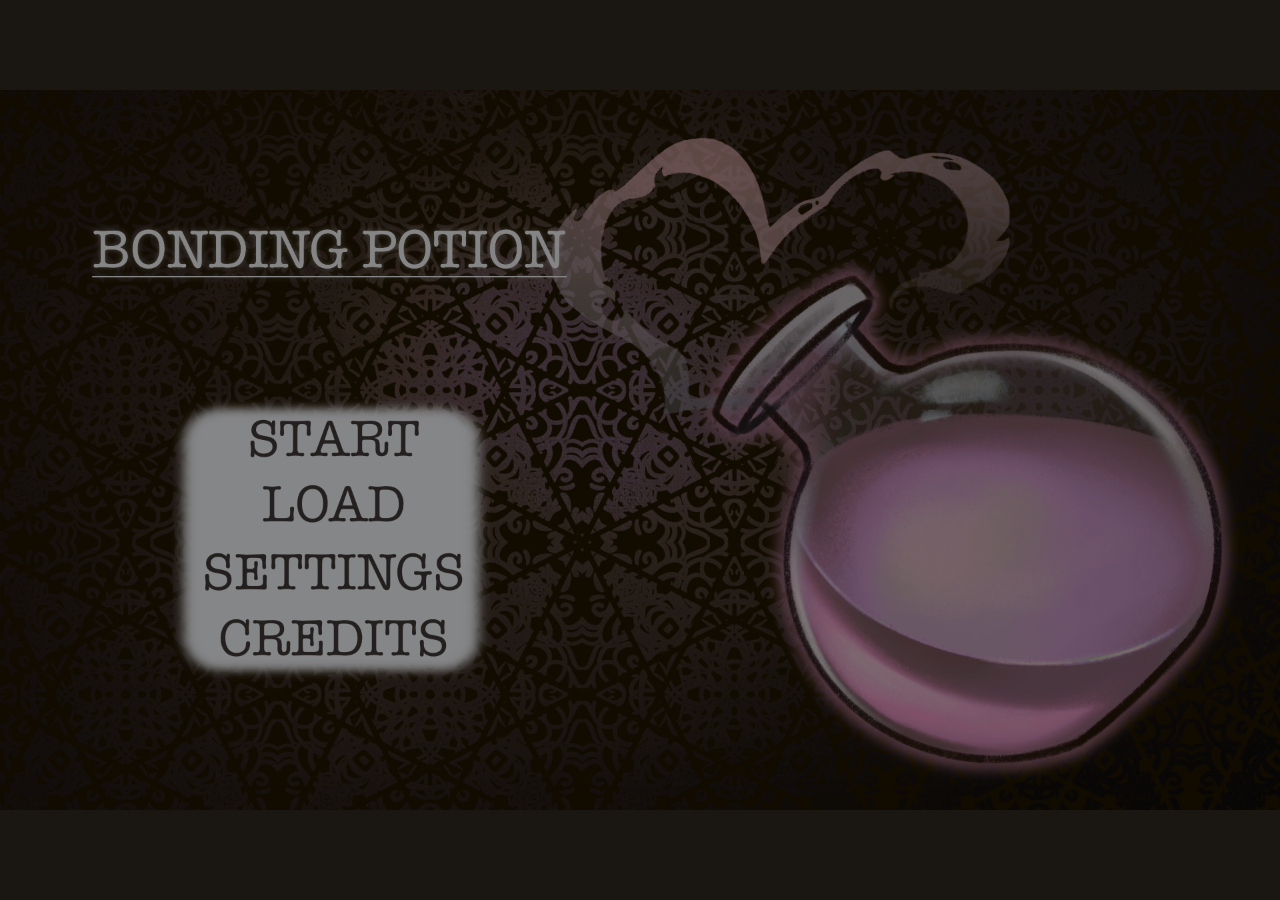
<file: index.html>
<!DOCTYPE html>
<html lang="en">
<head>
  <meta charset="utf-8">
  <meta name="viewport" content="width=device-width, initial-scale=1, maximum-scale=1, user-scalable=no, viewport-fit=cover">
  <meta name="apple-mobile-web-app-capable" content="yes">
  <meta name="mobile-web-app-capable" content="yes">
  <title>Bonding Potion</title>
  <link rel="icon" type="image/png" href="favicon.png">
  <link rel="stylesheet" href="style.css">
</head>
<body>
  <div id="game"></div>
  <div id="rotate"><div id="rotate-text">Please rotate your device</div></div>
  <script src="lib/phaser.min.js"></script>
  <script type="module" src="src/main.js"></script>
</body>
</html>
</file>
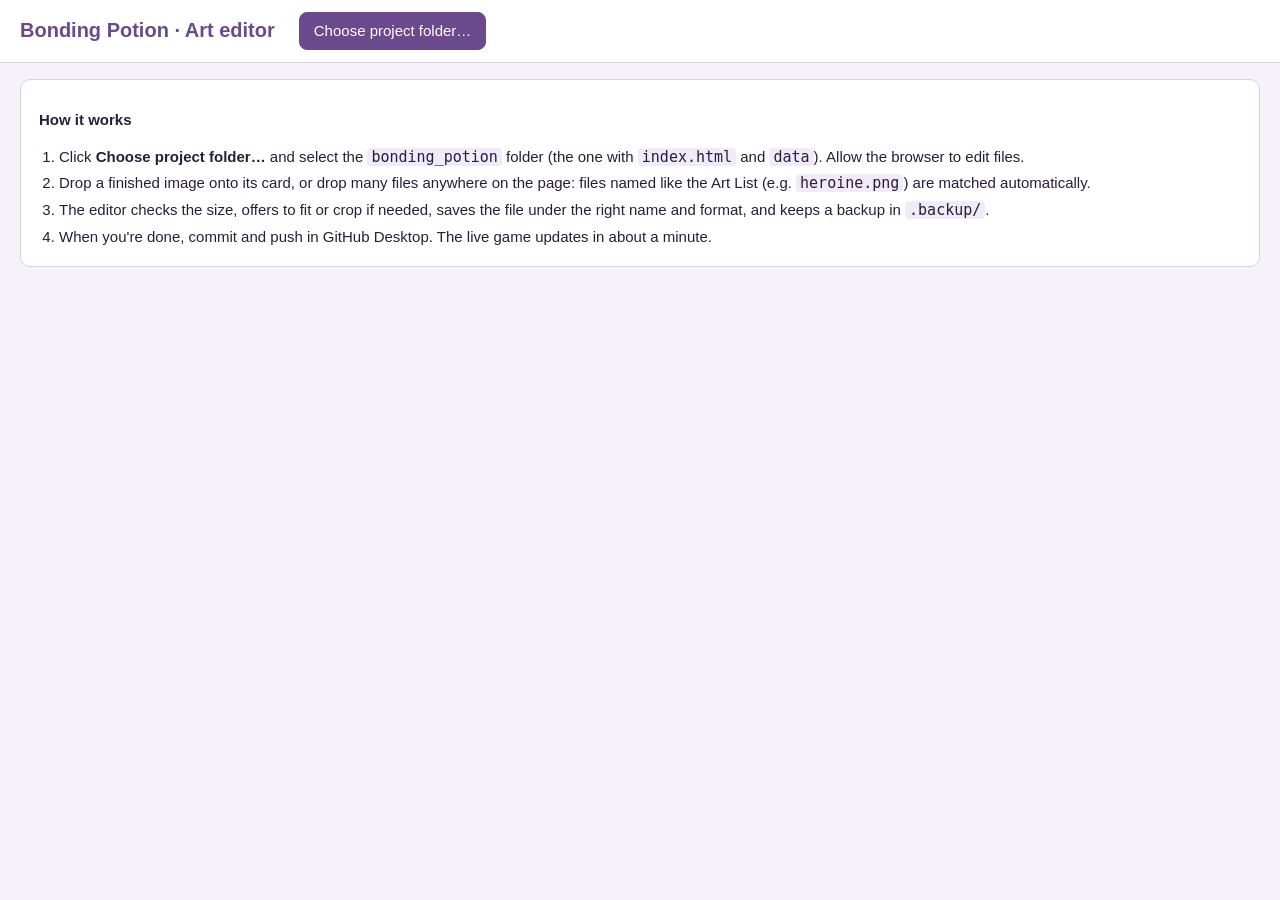
<file: editor.html>
<!DOCTYPE html>
<html lang="en">
<head>
  <meta charset="utf-8">
  <meta name="viewport" content="width=device-width, initial-scale=1">
  <title>Bonding Potion — Art editor</title>
  <link rel="icon" type="image/png" href="favicon.png">
  <link rel="stylesheet" href="editor/editor.css">
  <script src="editor/file-open-check.js"></script>
</head>
<body>
  <header>
    <h1>Bonding Potion · Art editor</h1>
    <div id="folder-bar">
      <button id="btn-pick" class="primary">Choose project folder…</button>
      <button id="btn-reconnect" hidden>Reconnect to “<span id="last-folder"></span>”</button>
      <span id="folder-status"></span>
    </div>
  </header>

  <section id="unsupported" class="notice" hidden>
    This editor needs <b>Chrome</b> or <b>Edge</b> on a computer (it saves files into your project folder).
    Firefox and Safari can't do that. The game itself works in every browser.
  </section>

  <section id="intro" class="notice">
    <p><b>How it works</b></p>
    <ol>
      <li>Click <b>Choose project folder…</b> and select the <code>bonding_potion</code> folder (the one with <code>index.html</code> and <code>data</code>). Allow the browser to edit files.</li>
      <li>Drop a finished image onto its card, or drop many files anywhere on the page: files named like the Art List (e.g. <code>heroine.png</code>) are matched automatically.</li>
      <li>The editor checks the size, offers to fit or crop if needed, saves the file under the right name and format, and keeps a backup in <code>.backup/</code>.</li>
      <li>When you're done, commit and push in GitHub Desktop. The live game updates in about a minute.</li>
    </ol>
  </section>

  <section id="toolbar" hidden>
    <div class="progress"><span id="progress-text"></span><div class="bar"><div id="progress-bar"></div></div></div>
    <div class="filters">
      <label>Show
        <select id="f-status"><option value="all">All</option><option value="temp">Temporary only</option><option value="final">Final only</option><option value="problem">Wrong size</option></select>
      </label>
      <label>Group <select id="f-group"><option value="all">All groups</option></select></label>
      <input id="f-search" type="search" placeholder="Search by name…">
      <button id="btn-rescan" title="Read all images from the folder again (e.g. after replacing files by hand)">Rescan</button>
    </div>
  </section>

  <main id="cards"></main>

  <section id="log-wrap" hidden>
    <h2>Changes in this session</h2>
    <ul id="log"></ul>
  </section>

  <div id="drop-overlay" hidden><div>Drop images to replace them<br><small>Files are matched by name, e.g. <code>crystal_marsh_jade.png</code></small></div></div>

  <dialog id="resize-dialog">
    <h2 id="rd-title">Wrong size</h2>
    <p id="rd-text"></p>
    <div class="rd-previews">
      <figure><canvas id="rd-fit"></canvas><figcaption><b>Fit</b> — whole image, transparent margins</figcaption></figure>
      <figure><canvas id="rd-fill"></canvas><figcaption><b>Crop</b> — fills the size, cuts the edges</figcaption></figure>
      <figure><canvas id="rd-stretch"></canvas><figcaption><b>Stretch</b> — fills the size, may distort</figcaption></figure>
    </div>
    <div class="rd-buttons">
      <button data-mode="fit" class="primary">Fit</button>
      <button data-mode="fill">Crop</button>
      <button data-mode="stretch">Stretch</button>
      <button data-mode="">Cancel</button>
    </div>
  </dialog>

  <div id="toast"></div>

  <script type="module" src="editor/editor.js"></script>
</body>
</html>
</file>
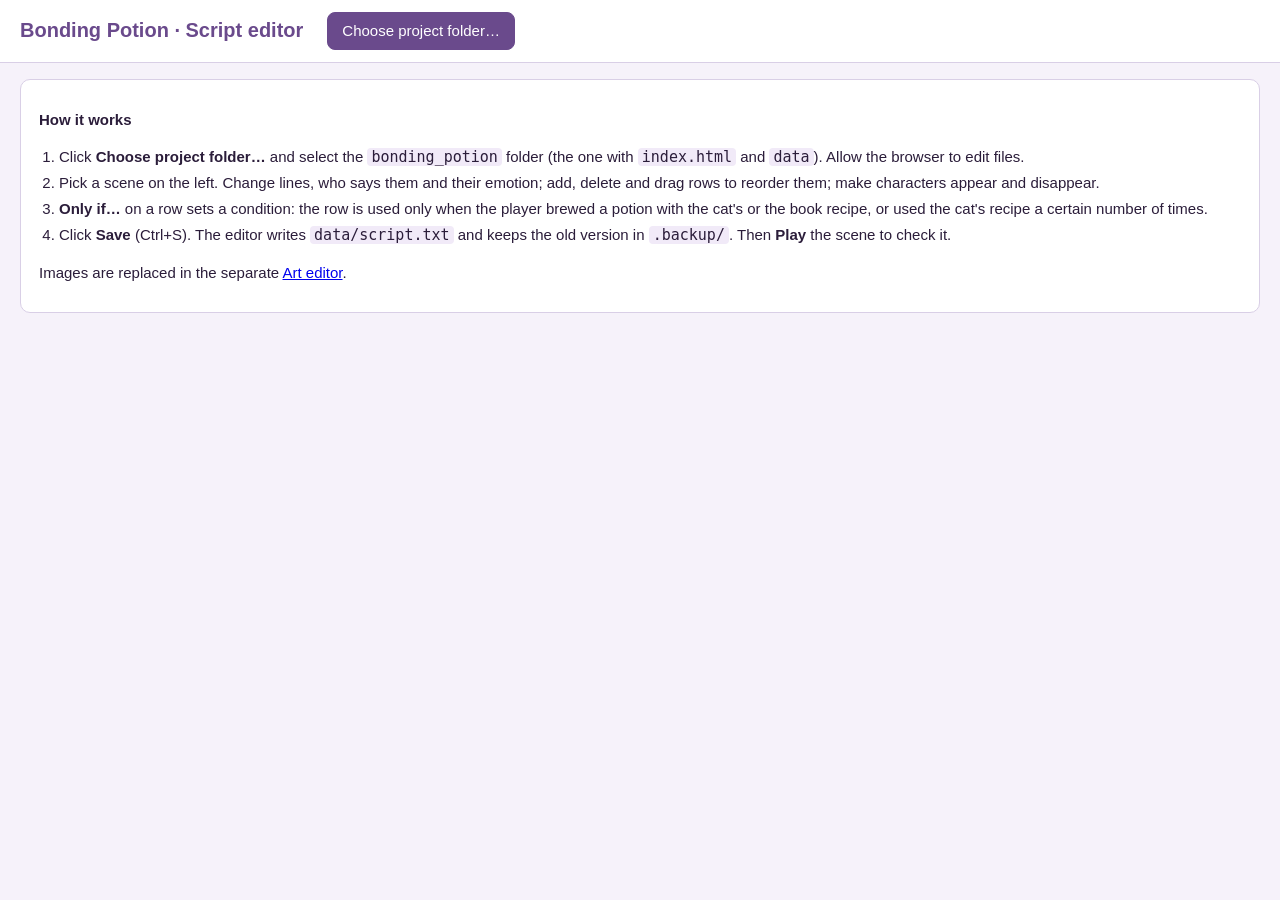
<file: script-editor.html>
<!DOCTYPE html>
<html lang="en">
<head>
  <meta charset="utf-8">
  <meta name="viewport" content="width=device-width, initial-scale=1">
  <title>Bonding Potion — Script editor</title>
  <link rel="icon" type="image/png" href="favicon.png">
  <link rel="stylesheet" href="editor/editor.css">
  <script src="editor/file-open-check.js"></script>
  <link rel="stylesheet" href="editor/script-editor.css">
</head>
<body>
  <header>
    <h1>Bonding Potion · Script editor</h1>
    <div id="folder-bar">
      <button id="btn-pick" class="primary">Choose project folder…</button>
      <button id="btn-reconnect" hidden>Reconnect to “<span id="last-folder"></span>”</button>
      <span id="folder-status"></span>
    </div>
    <div id="save-bar" hidden>
      <span id="dirty" hidden>Unsaved changes</span>
      <button id="btn-undo" title="Ctrl+Z">Undo</button>
      <button id="btn-redo" title="Ctrl+Y">Redo</button>
      <button id="btn-save" class="primary" title="Ctrl+S">Save</button>
    </div>
  </header>

  <section id="unsupported" class="notice" hidden>
    This editor needs <b>Chrome</b> or <b>Edge</b> on a computer (it saves files into your project folder).
    Firefox and Safari can't do that. The game itself works in every browser.
  </section>

  <section id="intro" class="notice">
    <p><b>How it works</b></p>
    <ol>
      <li>Click <b>Choose project folder…</b> and select the <code>bonding_potion</code> folder (the one with <code>index.html</code> and <code>data</code>). Allow the browser to edit files.</li>
      <li>Pick a scene on the left. Change lines, who says them and their emotion; add, delete and drag rows to reorder them; make characters appear and disappear.</li>
      <li><b>Only if…</b> on a row sets a condition: the row is used only when the player brewed a potion with the cat's or the book recipe, or used the cat's recipe a certain number of times.</li>
      <li>Click <b>Save</b> (Ctrl+S). The editor writes <code>data/script.txt</code> and keeps the old version in <code>.backup/</code>. Then <b>Play</b> the scene to check it.</li>
    </ol>
    <p>Images are replaced in the separate <a href="editor.html">Art editor</a>.</p>
  </section>

  <main id="app" hidden>
    <nav id="sidebar">
      <input id="search" type="search" placeholder="Find text…">
      <div id="tabs-top">
        <button id="tab-script" class="tab on">Scenes</button>
        <button id="tab-chars" class="tab">Characters</button>
      </div>
      <ul id="sections"></ul>
    </nav>

    <section id="content">
      <div id="script-view">
        <div id="section-head">
          <div>
            <h2 id="section-title"></h2>
            <div id="section-sub" class="muted"></div>
          </div>
          <div class="play">
            <button id="btn-play" title="Saves, then opens the game at this scene in a new tab">▶ Play this scene</button>
            <button id="btn-play-opts" title="Test conditions: pretend earlier potions were brewed a certain way">Test choices…</button>
          </div>
        </div>
        <div id="rows"></div>
        <div id="add-moment-wrap" hidden>
          <select id="add-moment"><option value="">+ Add lines for another moment…</option></select>
        </div>
      </div>

      <div id="chars-view" hidden>
        <h2>Characters</h2>
        <p class="muted">The name is shown above the textbox when the character speaks. Emotions are extra images: a line with an emotion shows that image instead of the default one. New emotions get a temporary image that you replace with final art in the <a href="editor.html">Art editor</a>.</p>
        <div id="chars"></div>
      </div>

      <details id="warnings-wrap" hidden>
        <summary>Problems found in the script (<span id="warn-count"></span>)</summary>
        <ul id="warnings"></ul>
      </details>
    </section>
  </main>

  <!-- condition dialog -->
  <dialog id="cond-dialog">
    <h2>Only if…</h2>
    <p class="muted">The row is used only when <b>all</b> these are true. With no conditions it's always used.</p>
    <div id="cond-list"></div>
    <p><button id="cond-add">+ Add condition</button></p>
    <div class="rd-buttons">
      <button id="cond-clear">Always use this row</button>
      <button id="cond-cancel">Cancel</button>
      <button id="cond-ok" class="primary">OK</button>
    </div>
  </dialog>

  <!-- test choices dialog -->
  <dialog id="choices-dialog">
    <h2>Test choices</h2>
    <p class="muted">When you press Play, the game pretends these potions were already brewed like this. Useful to check rows with conditions.</p>
    <div id="choices-list"></div>
    <div class="rd-buttons">
      <button id="choices-reset">Reset</button>
      <button id="choices-ok" class="primary">OK</button>
    </div>
  </dialog>

  <!-- new emotion dialog -->
  <dialog id="emo-dialog">
    <h2>New emotion for <span id="emo-char"></span></h2>
    <p class="muted">One word, small letters, for example <code>happy</code>, <code>angry</code>, <code>sad</code>. The editor creates a temporary image <code id="emo-file"></code> for the artist to replace.</p>
    <p><input id="emo-name" type="text" maxlength="20" autocomplete="off"></p>
    <p id="emo-error" class="error" hidden></p>
    <div class="rd-buttons">
      <button id="emo-cancel">Cancel</button>
      <button id="emo-ok" class="primary">Create</button>
    </div>
  </dialog>

  <div id="add-menu" class="menu" hidden></div>
  <div id="toast"></div>

  <script type="module" src="editor/script-editor.js"></script>
</body>
</html>
</file>
<file: style.css>
/* Optional web font: put a font file into assets/fonts/ and uncomment.
@font-face {
  font-family: "GameFont";
  src: url("assets/fonts/GameFont.woff2") format("woff2");
  font-display: block;
}
Then set "family" in data/config.json to: "GameFont, Arial, sans-serif"
*/

html, body {
  margin: 0;
  padding: 0;
  width: 100%;
  height: 100%;
  overflow: hidden;
  background: #1a1612;
  touch-action: none;
  -webkit-user-select: none;
  user-select: none;
  -webkit-tap-highlight-color: transparent;
}

#game {
  width: 100%;
  height: 100%;
}

#rotate {
  display: none;
  position: fixed;
  inset: 0;
  z-index: 10;
  background: #1a1612;
  color: #f6eef2;
  font: 600 24px Arial, Helvetica, sans-serif;
  align-items: center;
  justify-content: center;
  text-align: center;
  padding: 24px;
  box-sizing: border-box;
}

@media (orientation: portrait) and (pointer: coarse) {
  #rotate { display: flex; }
}
</file>
<file: editor/editor.css>
:root {
  --ink: #2b1d3a; --muted: #6b5a80; --line: #d9cfe6; --bg: #f6f2fa; --card: #ffffff;
  --accent: #6a4a8c; --accent-2: #c0396b; --ok: #2e7d4f; --warn: #b8761b; --bad: #b23a3a;
}
* { box-sizing: border-box; }
[hidden] { display: none !important; }
body { margin: 0; font: 15px/1.45 Arial, Helvetica, sans-serif; color: var(--ink); background: var(--bg); }
header { position: sticky; top: 0; z-index: 5; display: flex; flex-wrap: wrap; align-items: center; gap: 12px 24px;
  padding: 12px 20px; background: #fff; border-bottom: 1px solid var(--line); }
h1 { font-size: 20px; margin: 0; color: var(--accent); }
h2 { font-size: 17px; margin: 0 0 8px; }
button { font: inherit; padding: 7px 14px; border-radius: 8px; border: 1px solid var(--accent); background: #fff; color: var(--accent); cursor: pointer; }
button:hover { background: #f1eaf8; }
button.primary { background: var(--accent); color: #fff; }
button.primary:hover { background: #573a76; }
button:disabled { opacity: .5; cursor: default; }
#folder-bar { display: flex; align-items: center; gap: 10px; flex-wrap: wrap; }
#folder-status { color: var(--muted); }
.notice { margin: 16px 20px; padding: 14px 18px; background: #fff; border: 1px solid var(--line); border-radius: 10px; }
.notice ol { margin: 6px 0 0 20px; padding: 0; }
.notice li { margin: 4px 0; }
code { background: #f1eaf8; padding: 0 4px; border-radius: 4px; }
#unsupported { border-color: var(--bad); color: var(--bad); }

#toolbar { display: flex; flex-wrap: wrap; gap: 12px 24px; align-items: center; margin: 12px 20px 0; }
.progress { display: flex; align-items: center; gap: 10px; min-width: 280px; }
.bar { width: 200px; height: 10px; background: var(--line); border-radius: 5px; overflow: hidden; }
#progress-bar { height: 100%; width: 0; background: var(--ok); transition: width .3s; }
.filters { display: flex; flex-wrap: wrap; gap: 10px; align-items: center; }
select, input[type=search] { font: inherit; padding: 6px 8px; border: 1px solid var(--line); border-radius: 8px; background: #fff; }

#cards { display: grid; grid-template-columns: repeat(auto-fill, minmax(230px, 1fr)); gap: 14px; padding: 16px 20px 24px; }
.group-title { grid-column: 1 / -1; margin: 10px 0 0; font-size: 16px; color: var(--muted); border-bottom: 1px solid var(--line); padding-bottom: 4px; }
.card { background: var(--card); border: 2px solid var(--line); border-radius: 12px; padding: 10px; display: flex; flex-direction: column; gap: 6px; transition: border-color .15s, box-shadow .15s; }
.card.dragover { border-color: var(--accent-2); box-shadow: 0 0 0 4px #f6d6e2; }
.card.final { border-color: #b9dcc7; }
.thumb { height: 150px; border-radius: 8px; display: flex; align-items: center; justify-content: center; overflow: hidden;
  background-color: #fff; background-image: linear-gradient(45deg, #e8e4ee 25%, transparent 25%), linear-gradient(-45deg, #e8e4ee 25%, transparent 25%), linear-gradient(45deg, transparent 75%, #e8e4ee 75%), linear-gradient(-45deg, transparent 75%, #e8e4ee 75%);
  background-size: 16px 16px; background-position: 0 0, 0 8px, 8px -8px, -8px 0; }
.thumb img { max-width: 100%; max-height: 100%; image-rendering: auto; }
.name { font-weight: bold; word-break: break-all; }
.meta { font-size: 13px; color: var(--muted); }
.meta .bad { color: var(--bad); font-weight: bold; }
.badges { display: flex; gap: 6px; align-items: center; }
.badge { font-size: 12px; font-weight: bold; padding: 2px 8px; border-radius: 10px; background: #ece8f1; color: var(--muted); }
.badge.final { background: #d8efe2; color: var(--ok); }
.badge.missing { background: #f6dede; color: var(--bad); }
.actions { display: flex; gap: 6px; flex-wrap: wrap; }
.actions button { padding: 4px 10px; font-size: 13px; }

#log-wrap { margin: 0 20px 30px; padding: 14px 18px; background: #fff; border: 1px solid var(--line); border-radius: 10px; }
#log { margin: 0; padding-left: 20px; }
#log li { margin: 3px 0; }
#log li.warn { color: var(--warn); }
#log li.err { color: var(--bad); }

#drop-overlay { position: fixed; inset: 0; z-index: 20; background: rgba(106, 74, 140, .25); display: flex; align-items: center; justify-content: center; pointer-events: none; }
#drop-overlay > div { background: #fff; padding: 24px 36px; border-radius: 14px; border: 3px dashed var(--accent); font-size: 22px; font-weight: bold; text-align: center; color: var(--accent); }
#drop-overlay small { font-size: 14px; font-weight: normal; color: var(--muted); }

dialog { border: none; border-radius: 14px; padding: 20px 24px; max-width: 900px; box-shadow: 0 10px 40px rgba(0,0,0,.25); }
dialog::backdrop { background: rgba(43, 29, 58, .45); }
.rd-previews { display: flex; gap: 14px; margin: 12px 0; flex-wrap: wrap; }
.rd-previews figure { margin: 0; width: 250px; }
.rd-previews figure { display: flex; flex-direction: column; align-items: center; }
.rd-previews canvas { width: auto; height: auto; max-width: 250px; max-height: 180px; border-radius: 8px; border: 1px solid var(--line);
  background-color: #fff; background-image: linear-gradient(45deg, #e8e4ee 25%, transparent 25%), linear-gradient(-45deg, #e8e4ee 25%, transparent 25%), linear-gradient(45deg, transparent 75%, #e8e4ee 75%), linear-gradient(-45deg, transparent 75%, #e8e4ee 75%);
  background-size: 16px 16px; background-position: 0 0, 0 8px, 8px -8px, -8px 0; }
.rd-previews figcaption { font-size: 13px; color: var(--muted); margin-top: 4px; }
.rd-buttons { display: flex; gap: 8px; justify-content: flex-end; }

#toast { position: fixed; left: 50%; bottom: 24px; transform: translateX(-50%); background: var(--ink); color: #fff; padding: 10px 18px; border-radius: 10px; opacity: 0; transition: opacity .3s; pointer-events: none; z-index: 30; }
#toast.show { opacity: 1; }
</file>
<file: editor/script-editor.css>
/* Script editor — on top of editor.css */
#save-bar { display: flex; align-items: center; gap: 8px; margin-left: auto; }
#dirty { color: var(--accent-2); font-weight: bold; }
.muted { color: var(--muted); font-size: 14px; }
.error { color: var(--bad); }

#app { display: grid; grid-template-columns: 270px 1fr; gap: 0; min-height: calc(100vh - 60px); }
#sidebar { position: sticky; top: 58px; align-self: start; max-height: calc(100vh - 58px); overflow: auto; padding: 14px 12px; border-right: 1px solid var(--line); background: #fff; }
#search { width: 100%; margin-bottom: 10px; }
#tabs-top { display: flex; gap: 6px; margin-bottom: 10px; }
.tab { flex: 1; padding: 5px 8px; font-size: 14px; }
.tab.on { background: var(--accent); color: #fff; }
#sections { list-style: none; margin: 0; padding: 0; }
#sections li { padding: 6px 10px; border-radius: 8px; cursor: pointer; display: flex; justify-content: space-between; gap: 6px; font-size: 14px; }
#sections li:hover { background: #f1eaf8; }
#sections li.on { background: var(--accent); color: #fff; }
#sections li.group { cursor: default; color: var(--muted); font-size: 12px; text-transform: uppercase; letter-spacing: .05em; padding-top: 12px; }
#sections li.group:hover { background: none; }
#sections .hits { background: var(--accent-2); color: #fff; border-radius: 10px; padding: 0 7px; font-size: 12px; }
#sections li.nohit { opacity: .45; }

#content { padding: 16px 22px 60px; min-width: 0; }
#section-head { display: flex; justify-content: space-between; align-items: flex-start; gap: 14px; margin-bottom: 12px; flex-wrap: wrap; }
#section-head h2 { font-size: 22px; margin: 0; }
.play { display: flex; gap: 8px; }

.moment { margin: 18px 0 6px; padding: 8px 12px; background: #ece4f5; border-radius: 10px; display: flex; flex-wrap: wrap; align-items: center; gap: 10px 18px; }
.moment h3 { margin: 0; font-size: 16px; }
.moment label { font-size: 13px; color: var(--muted); display: flex; align-items: center; gap: 4px; }
.moment .del-moment { margin-left: auto; padding: 2px 8px; font-size: 12px; }

.row { position: relative; display: grid; grid-template-columns: 22px 1fr auto; gap: 8px; align-items: start; background: #fff; border: 1px solid var(--line); border-radius: 10px; padding: 8px 10px; margin: 6px 0; }
.row.cmd { background: #faf8fc; }
.row.note { background: #fffbea; border-color: #eadfae; }
.row.bad { background: #fdeeee; border-color: #e3a9a9; }
.row.dim { opacity: .35; }
.row.hit { box-shadow: 0 0 0 3px #f6d6e2; }
.row.dragging { opacity: .4; }
.row.drop-before { box-shadow: 0 -3px 0 var(--accent-2); }
.row.drop-after { box-shadow: 0 3px 0 var(--accent-2); }
.row.has-cond { border-left: 5px solid var(--accent-2); }
.handle { cursor: grab; color: #b3a6c4; font-size: 18px; line-height: 30px; text-align: center; user-select: none; }
.body { display: flex; flex-direction: column; gap: 6px; min-width: 0; }
.who { display: flex; flex-wrap: wrap; gap: 6px; align-items: center; }
.who select { padding: 4px 6px; }
.who .kind { font-size: 13px; font-weight: bold; color: var(--accent); min-width: 120px; }
.row textarea { width: 100%; font: 16px/1.4 Arial, Helvetica, sans-serif; padding: 6px 8px; border: 1px solid var(--line); border-radius: 8px; resize: none; min-height: 38px; field-sizing: content; }
.row textarea:focus, .row input:focus, .row select:focus { outline: 2px solid #cdb6e8; }
.row input[type=text], .row input[type=number] { font: inherit; padding: 4px 8px; border: 1px solid var(--line); border-radius: 8px; }
.row input.wide { flex: 1; min-width: 200px; }
.narration textarea { font-style: italic; }
.cond { align-self: flex-start; font-size: 13px; padding: 2px 10px; border-radius: 12px; border: 1px dashed var(--muted); color: var(--muted); background: none; }
.cond.set { border: 1px solid var(--accent-2); color: #fff; background: var(--accent-2); }
.tools { display: flex; gap: 4px; flex-wrap: wrap; justify-content: flex-end; max-width: 160px; }
.tools button { padding: 2px 8px; font-size: 13px; line-height: 20px; }
.tools .del { border-color: var(--bad); color: var(--bad); }
.add-end { margin: 8px 0 0 30px; display: flex; gap: 6px; flex-wrap: wrap; }
.add-end button { font-size: 13px; padding: 4px 10px; }
.missing-img { color: var(--warn); font-size: 12px; }

.menu { position: absolute; z-index: 40; background: #fff; border: 1px solid var(--line); border-radius: 10px; box-shadow: 0 6px 24px rgba(0,0,0,.18); padding: 6px; display: flex; flex-direction: column; min-width: 200px; }
.menu button { border: none; text-align: left; border-radius: 6px; padding: 6px 10px; }

#chars { display: grid; gap: 14px; }
.char { background: #fff; border: 1px solid var(--line); border-radius: 12px; padding: 12px 14px; }
.char-head { display: flex; flex-wrap: wrap; gap: 10px 16px; align-items: center; }
.char-head input { font: inherit; font-size: 17px; font-weight: bold; padding: 4px 8px; border: 1px solid var(--line); border-radius: 8px; width: 220px; }
.emos { display: flex; flex-wrap: wrap; gap: 10px; margin-top: 10px; }
.emo { width: 130px; text-align: center; font-size: 13px; }
.emo .pic { height: 120px; border: 1px solid var(--line); border-radius: 8px; display: flex; align-items: center; justify-content: center; overflow: hidden; background: #f6f2fa; }
.emo .pic img { max-width: 100%; max-height: 100%; }
.emo.add .pic { border-style: dashed; cursor: pointer; font-size: 30px; color: var(--accent); }

#warnings-wrap { margin-top: 30px; background: #fff; border: 1px solid var(--line); border-radius: 10px; padding: 10px 14px; }
#warnings-wrap summary { cursor: pointer; color: var(--warn); font-weight: bold; }
#warnings li { color: var(--warn); margin: 3px 0; }

.cond-item { display: flex; flex-wrap: wrap; gap: 6px; align-items: center; margin: 8px 0; }
.cond-item select, .cond-item input { font: inherit; padding: 4px 6px; }
.cond-item input[type=number] { width: 70px; }
#choices-list .ch { display: flex; gap: 10px; align-items: center; margin: 6px 0; }
#choices-list .ch span { width: 200px; }
#emo-name { font: inherit; font-size: 18px; padding: 6px 10px; width: 100%; }
</file>
